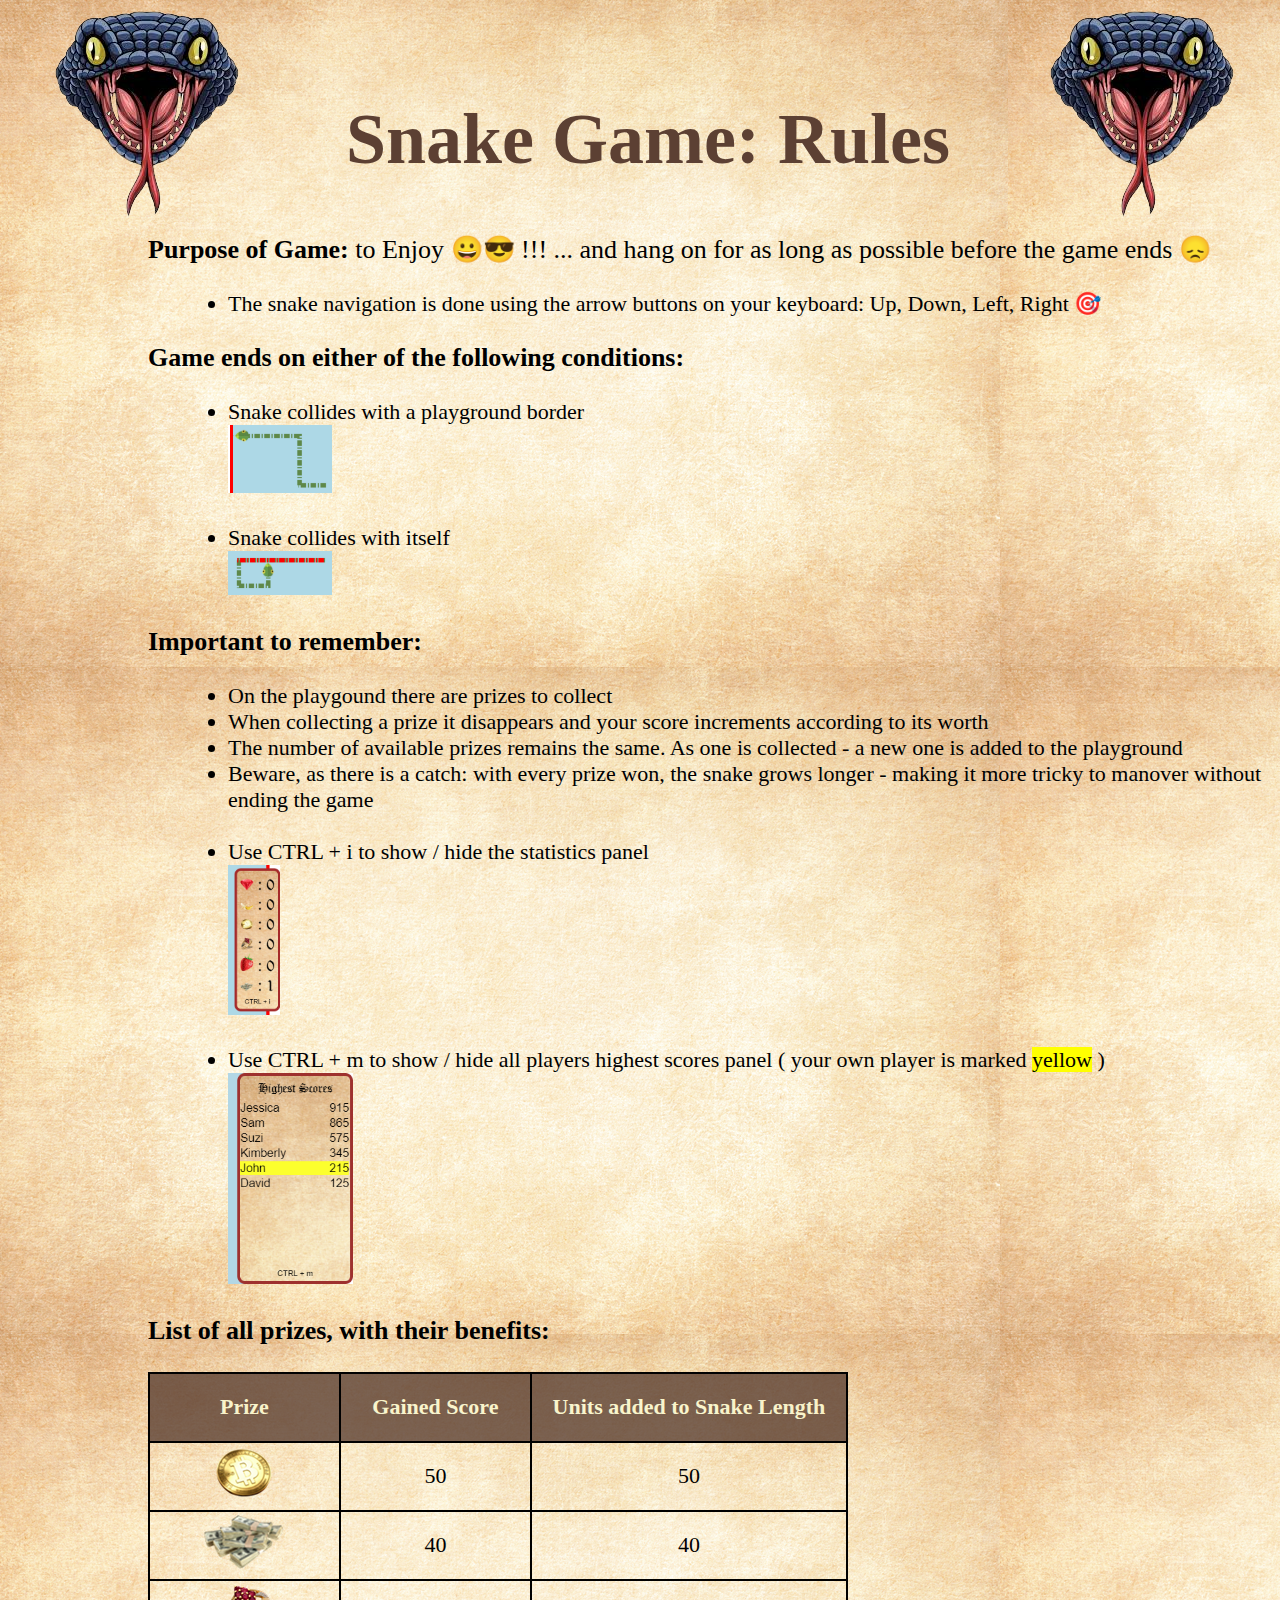
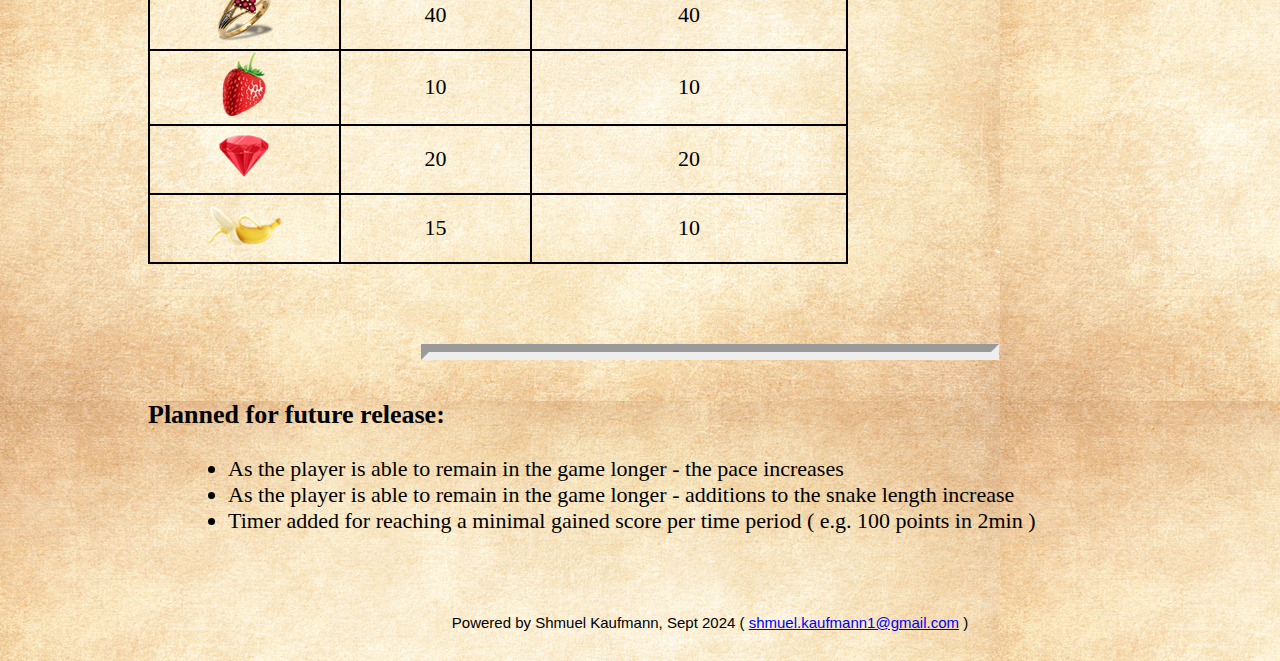
<file: info.html>
<!doctype html>
<html lang="en">
    <head>
        <link rel="stylesheet" href="src/info.css">
        <title>Snake Game Rules</title>
    </head>
    <body style="background-image: url(media/yellow_background.jpg);">
        <div class="sticky-container" style="background-image: url(media/yellow_background.jpg);">
            <div id="snakeHead">
                <img src="media/snake_head.png" />
            </div>
            <div id="snakeHead2">
                <img src="media/snake_head.png" />
            </div>
            <h1>Snake Game: Rules</h1>
        </div>
        <div id="containerDiv">
            <div id="textDiv">
                <p>
                    <strong style="font-family: Blackletter, Old English Text MT, Garamond, serif;">Purpose of Game:</strong> to Enjoy &#128512;&#128526; !!! ... and hang on for as long as possible before the game ends &#128542;
                </p>
                <ul id="mainList4">
                    <li>The snake navigation is done using the arrow buttons on your keyboard: Up, Down, Left, Right &#127919</li>
                </ul>
                <p>
                    <strong style="font-family: Blackletter, Old English Text MT, Garamond, serif;">Game ends on either of the following conditions:</strong>
                </p>
                <ul id="mainList">
                    <li>Snake collides with a playground border</li>
                    <img src="media/snake-border-collision.png" style="width: 10%; height: auto;"/>
                    <br><br>
                    <li>Snake collides with itself</li>
                    <img src="media/snake-self-collision.png" style="width: 10%; height: auto;"/>
                </ul>
                <p> 
                    <strong style="font-family: Blackletter, Old English Text MT, Garamond, serif;">Important to remember:</strong>
                </p>
                <ul id="mainList2">
                    <li>On the playgound there are prizes to collect</li>
                    <li>When collecting a prize it disappears and your score increments according to its worth</li>
                    <li>The number of available prizes remains the same. As one is collected - a new one is added to the playground</li>
                
                    <li>Beware, as there is a catch: with every prize won, the snake grows longer - making it more tricky to manover without ending the game</li>
                    <br>
                    <li>Use CTRL + i to show / hide the statistics panel</li>
                    <img src="media/game_control_panel.png" style="width: 5%; height: auto;"/>
                    <br><br>
                    <li>Use CTRL + m to show / hide all players highest scores panel ( your own player is marked <span style="background-color: yellow;">yellow</span> )</li>
                    <img src="media/players_scores_stats_panel.png" style="width: 12%; height: auto;"/>
                </ul>
                <p>
                    <strong style="font-family: Blackletter, Old English Text MT, Garamond, serif;">List of all prizes, with their benefits:</strong>
                </p>
                <table style="font-family: Blackletter, Old English Text MT, Garamond, serif; width: 700px; margin-bottom: 80px;">
                    <tr>
                        <th style="width: 60px;">Prize</th>
                        <th style="width: 80px;">Gained Score</th>
                        <th style="width: 160px;">Units added to Snake Length</th>
                    </tr>
                    <tr>
                        <td><img src="media/bitcoin.png" /></td>
                        <td>50</td>
                        <td>50</td>
                    </tr>
                    <tr>
                        <td><img src="media/dollar-bills.png" /></td>
                        <td>40</td>
                        <td>40</td>
                    </tr>
                    <tr>
                        <td><img src="media/ring.png"/></td>
                        <td>40</td>
                        <td>40</td>
                    </tr>
                    <tr>
                        <td><img src="media/strawberry.png" /></td>
                        <td>10</td>
                        <td>10</td>
                    </tr>
                    <tr>
                        <td><img src="media/diamond.png" /> </td>
                        <td>20</td>
                        <td>20</td>
                    </tr>
                    <tr>
                        <td><img src="media/banana.png"/></td>
                        <td>15</td>
                        <td>10</td>
                    </tr>
                </table>
                <hr style="margin-top: 30px; color: black; border-width: 8px; width:50%">
                <p style="margin-top: 40px;">
                    <strong style="font-family: Blackletter, Old English Text MT, Garamond, serif;">Planned for future release:</strong>
                </p>
                <ul id="mainList3">
                    <li>As the player is able to remain in the game longer - the pace increases</li>
                    <li>As the player is able to remain in the game longer - additions to the snake length increase</li>
                    <li>Timer added for reaching a minimal gained score per time period ( e.g. 100 points in 2min )</li>
                </ul>
                <div id="poweredByStatement">
                    Powered by Shmuel Kaufmann, Sept 2024 ( <a href="mailto:shmuel.kaufmann1@gmail.com">shmuel.kaufmann1@gmail.com</a> )
                  </div>
            </div>
        </div>
    </body>
</html>
</file>
<file: src/info.css>
#containerDiv {
    position: relative;
    width: 100%;
    height: 100%;  
  }
.sticky-container {
    position: fixed; 
    top: 0; 
    width: 100%; 
    align-items: center; 
    z-index: 1000; 
}
#snakeHead {
    position: absolute;
    top: 0;
    right: 30px;
}
#snakeHead2 {
    position: absolute;
    top: 0;
    left: 30px;
}
h1 {
    text-align: center;
    padding-top: 50px;
    padding-bottom: 0;
    font-size: 72px;
    color: rgb(92, 64, 51);
    font-family: "Blackletter", "Old English Text MT", Garamond, serif;
}
#mainList, #mainList2, #mainList3, #mainList4 {
    padding-left: 80px;
    font-size: 22px;
}
#mainList3 {
    padding-bottom: 50px;
}
p {
    font-size: 26px;
}
#textDiv {
    position: absolute;
    align-items: center;
    top: 200px;
    left: 140px;
}
#poweredByStatement {
    text-align: center;
    margin-top: 30px;
    margin-bottom: 30px;
    color: black;
    font-family: Arial, sans-serif;
    font-size: 15px;
}
table {
    border-collapse: collapse;
    font-size: 22px;
    width: 100%;
}
th, td {
    border: 2px solid black; 
    text-align: center; 
    padding-left:20px;
    padding-right: 20px;
    align-items: center;
    height: 65px;
}
th {
    color: lightgoldenrodyellow;
    background-color: rgb(92, 64, 51); 
    opacity: 80%;
}
td {
    opacity: 100%;
}
</file>
